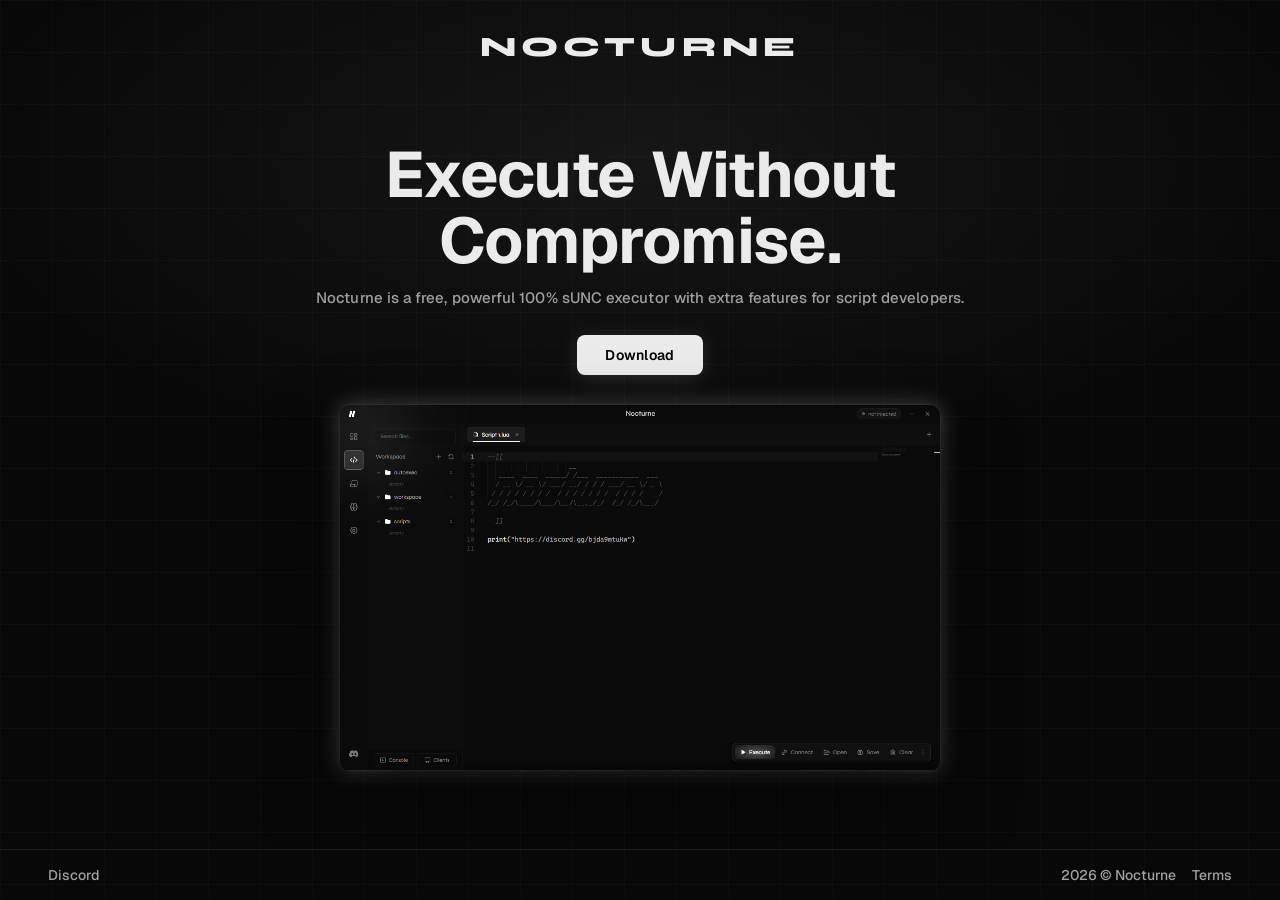
<file: index.html>
<!DOCTYPE html>
<html lang="en">
<head>
  <meta charset="UTF-8" />
  <meta name="viewport" content="width=device-width, initial-scale=1.0" />
  <title>Nocturne - Download</title>
  <link rel="preconnect" href="https://fonts.googleapis.com" />
  <link href="https://fonts.googleapis.com/css2?family=Geist:wght@300;400;500;600;700&family=Syne:wght@800&display=swap" rel="stylesheet" />
  <style>
    *, *::before, *::after {
      box-sizing: border-box;
      margin: 0;
      padding: 0;
    }

    :root {
      --bg: #080808;
      --border: #1c1c1c;
      --grey: rgb(117, 117, 117);
      --grey-glow: rgba(255, 255, 255, 0.13);
      --white: #ebebeb;
      --sub: #a0a0a0;
    }

    html, body {
      height: 100%;
      overflow: hidden;
    }

    body {
      background-color: var(--bg);
      background-image:
        radial-gradient(ellipse 55% 35% at 50% 18%, rgba(255, 255, 255, 0.06) 0%, transparent 100%),
        linear-gradient(rgba(255, 255, 255, 0.022) 1px, transparent 1px),
        linear-gradient(90deg, rgba(255, 255, 255, 0.022) 1px, transparent 1px);
      background-size: 100% 100%, 52px 52px, 52px 52px;
      color: var(--white);
      font-family: 'Geist', 'Inter', system-ui, sans-serif;
      display: flex;
      flex-direction: column;
      align-items: center;
      height: 100vh;
    }

    header {
      width: 100%;
      display: flex;
      justify-content: center;
      padding: 30px 0 0;
      flex-shrink: 0;
      animation: fade-up 0.55s ease both;
    }

    .logo {
      font-size: 28px;
      font-weight: 800;
      font-family: 'Syne', sans-serif;
      letter-spacing: 0.18em;
      text-transform: uppercase;
      color: var(--white);
    }

    main {
      flex: 1;
      display: flex;
      flex-direction: column;
      align-items: center;
      justify-content: center;
      text-align: center;
      padding: 0 24px;
      width: 100%;
      overflow: hidden;
    }

    h1 {
      font-size: clamp(36px, 5.2vw, 64px);
      font-weight: 700;
      line-height: 1.03;
      letter-spacing: -0.01em;
      margin-bottom: 14px;
      color: var(--white);
      animation: fade-up 0.6s 0.12s ease both;
    }

    h1 .accent {
      color: var(--white);
    }

    .desc {
      font-size: 15px;
      color: var(--sub);
      margin-bottom: 28px;
      font-weight: 500;
      letter-spacing: 0.005em;
      animation: fade-up 0.6s 0.22s ease both;
    }

    .ctas {
      display: flex;
      justify-content: center;
      margin-bottom: 30px;
      animation: fade-up 0.6s 0.32s ease both;
    }

    .btn-download {
      display: inline-flex;
      align-items: center;
      background: var(--white);
      color: #000000;
      text-decoration: none;
      font-family: inherit;
      font-weight: 600;
      font-size: 14px;
      padding: 11px 28px;
      border-radius: 8px;
      letter-spacing: 0.02em;
      box-shadow: 0 4px 22px var(--grey-glow);
      transition: background 0.2s, transform 0.15s;
    }

    .btn-download:hover {
      background: #636363;
      transform: translateY(-1px);
    }

    .editor-img {
      width: 100%;
      max-width: 600px;
      border-radius: 10px;
      overflow: hidden;
      box-shadow: 0 28px 70px rgba(0, 0, 0, 0.6), 0 0 0 1px rgba(255, 255, 255, 0.04), 0 0 22px rgba(255, 255, 255, 0.28);
      display: block;
      transition: transform 0.1s ease, box-shadow 0.1s ease;
      will-change: transform;
      animation: fade-in 0.7s 0.42s ease both;
    }

    .editor-img img {
      width: 100%;
      display: block;
    }

    footer {
      width: 100%;
      display: flex;
      justify-content: space-between;
      align-items: center;
      padding: 16px 48px;
      border-top: 1px solid var(--border);
      flex-shrink: 0;
      animation: fade-up 0.5s 0.55s ease both;
    }

    .foot-left {
      font-size: 14px;
      color: var(--sub);
      font-weight: 500;
    }

    .foot-right {
      display: flex;
      align-items: center;
      gap: 16px;
      font-size: 14px;
      color: var(--sub);
      font-weight: 500;
    }

    footer a {
      font-size: 14px;
      color: var(--sub);
      text-decoration: none;
      font-weight: 500;
      transition: color 0.2s;
    }

    footer a:hover {
      color: var(--white);
    }

    @keyframes fade-up {
      from { opacity: 0; transform: translateY(20px); }
      to   { opacity: 1; transform: translateY(0); }
    }

    @keyframes fade-in {
      from { opacity: 0; }
      to   { opacity: 1; }
    }
  </style>
</head>
<body>
  <header>
    <div class="logo">Nocturne</div>
  </header>

  <main>
    <h1>
      Execute Without<br />
      <span class="accent">Compromise.</span>
    </h1>

    <p class="desc">Nocturne is a free, powerful 100% sUNC executor with extra features for script developers.</p>

    <div class="ctas">
      <a class="btn-download" href="Files/Nocturne.exe">Download</a>
    </div>

    <div class="editor-img" id="editor">
      <img src="editor.png" alt="Nocturne executor UI" />
    </div>
  </main>

  <footer>
    <div class="foot-left">
      <a href="https://discord.gg/kuKGNdZrdA" target="_blank">Discord</a>
    </div>
    <div class="foot-right">
      <span>2026 &copy; Nocturne</span>
      <a href="terms.html">Terms</a>
    </div>
  </footer>

  <script>
    const editor = document.getElementById('editor');

    document.addEventListener('mousemove', function (e) {
      const rect = editor.getBoundingClientRect();
      const dx = (e.clientX - (rect.left + rect.width / 2)) / (window.innerWidth / 2);
      const dy = (e.clientY - (rect.top + rect.height / 2)) / (window.innerHeight / 2);

      const rotateX = dy * -5;
      const rotateY = dx * 5;
      editor.style.transform = 'perspective(900px) rotateX(' + rotateX + 'deg) rotateY(' + rotateY + 'deg) scale(1.012)';

      const dist = Math.min(Math.sqrt(dx * dx + dy * dy), 1);
      const glow = 12 + dist * 22;
      editor.style.boxShadow = '0 28px 70px rgba(0,0,0,0.6), 0 0 0 1px rgba(255,255,255,0.04), 0 0 ' + glow + 'px rgba(255,255,255,' + (0.28 + dist * 0.35) + ')';
    });
  </script>
</body>
</html>
</file>
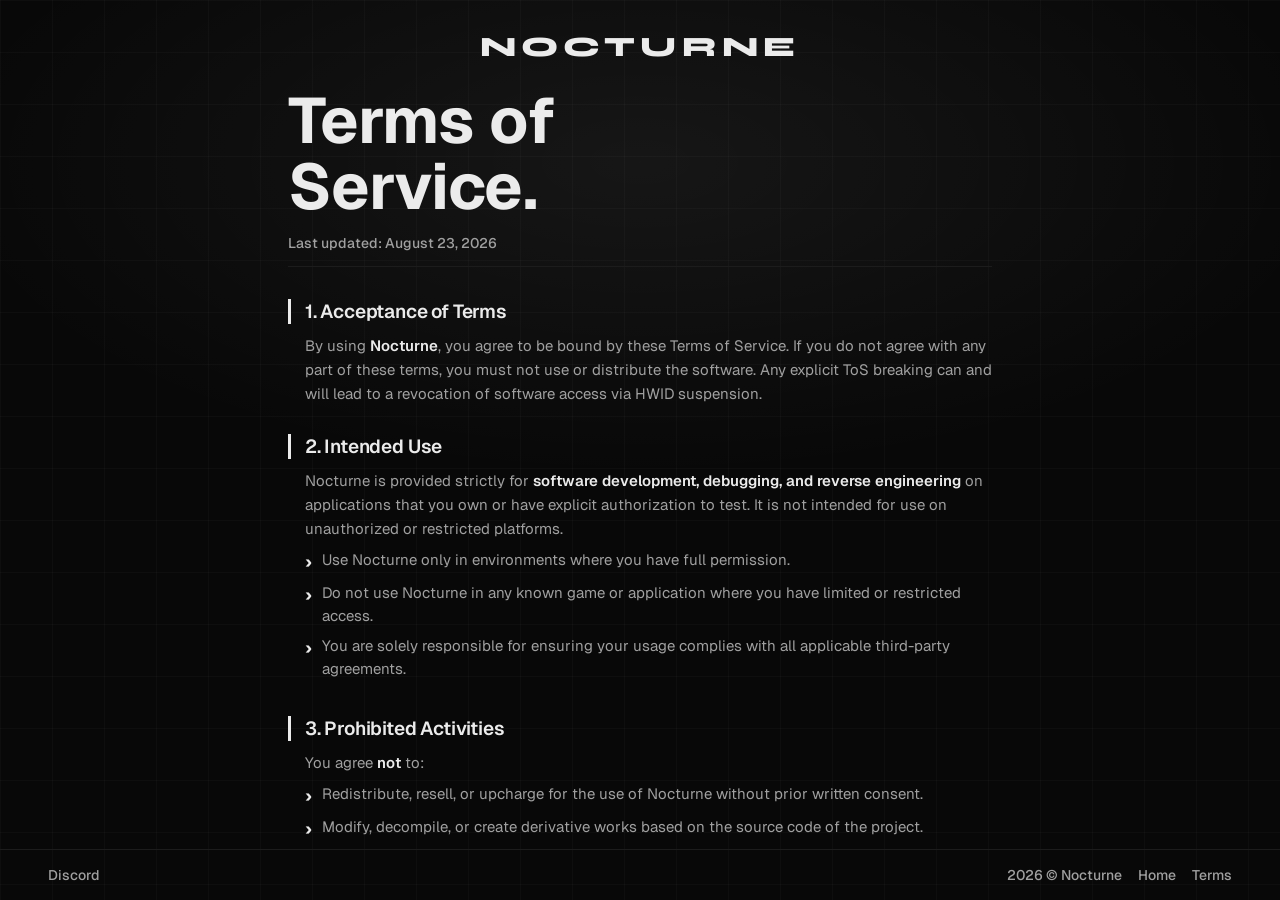
<file: terms.html>
<!DOCTYPE html>
<html lang="en">
<head>
  <meta charset="UTF-8" />
  <meta name="viewport" content="width=device-width, initial-scale=1.0" />
  <title>Nocturne - Terms</title>
  <link rel="preconnect" href="https://fonts.googleapis.com" />
  <link href="https://fonts.googleapis.com/css2?family=Geist:wght@300;400;500;600;700&family=Syne:wght@800&display=swap" rel="stylesheet" />
  <style>
    *, *::before, *::after {
      box-sizing: border-box;
      margin: 0;
      padding: 0;
    }

    :root {
      --bg: #080808;
      --border: #1c1c1c;
      --grey: rgb(117, 117, 117);
      --grey-glow: rgba(255, 255, 255, 0.13);
      --white: #ebebeb;
      --sub: #a0a0a0;
    }

    html, body {
      height: 100%;
      overflow: hidden;
    }

    body {
      background-color: var(--bg);
      background-image:
        radial-gradient(ellipse 55% 35% at 50% 18%, rgba(255, 255, 255, 0.06) 0%, transparent 100%),
        linear-gradient(rgba(255, 255, 255, 0.022) 1px, transparent 1px),
        linear-gradient(90deg, rgba(255, 255, 255, 0.022) 1px, transparent 1px);
      background-size: 100% 100%, 52px 52px, 52px 52px;
      color: var(--white);
      font-family: 'Geist', 'Inter', system-ui, sans-serif;
      display: flex;
      flex-direction: column;
      align-items: center;
      height: 100vh;
    }

    header {
      width: 100%;
      display: flex;
      justify-content: center;
      padding: 30px 0 0;
      flex-shrink: 0;
      animation: fade-up 0.55s ease both;
    }

    .logo {
      font-size: 28px;
      font-weight: 800;
      font-family: 'Syne', sans-serif;
      letter-spacing: 0.18em;
      text-transform: uppercase;
      color: var(--white);
    }

    main {
      flex: 1;
      display: flex;
      flex-direction: column;
      align-items: flex-start;
      justify-content: flex-start;
      text-align: left;
      padding: 24px 28px 16px;
      width: 100%;
      max-width: 760px;
      margin: 0 auto;
      overflow-y: auto;
      scrollbar-width: thin;
      scrollbar-color: #2a2a2a transparent;
    }

    main::-webkit-scrollbar {
      width: 6px;
    }
    main::-webkit-scrollbar-track {
      background: transparent;
    }
    main::-webkit-scrollbar-thumb {
      background: #2a2a2a;
      border-radius: 20px;
    }

    .terms-header-group {
      width: 100%;
      margin-bottom: 32px;
      display: flex;
      flex-direction: column;
      align-items: flex-start;
    }

    .terms-head {
      font-size: clamp(36px, 5.2vw, 64px);
      font-weight: 700;
      line-height: 1.03;
      letter-spacing: -0.01em;
      color: var(--white);
      text-align: left;
      margin-bottom: 14px;
      animation: fade-up 0.6s 0.12s ease both;
    }

    .terms-head .accent {
      color: var(--white);
    }

    .terms-updated {
      font-size: 14px;
      color: var(--sub);
      font-weight: 500;
      border-bottom: 1px solid var(--border);
      padding-bottom: 14px;
      width: 100%;
      animation: fade-up 0.6s 0.22s ease both;
    }

    .terms-content {
      width: 100%;
      display: flex;
      flex-direction: column;
      gap: 28px;
      margin-bottom: 12px;
    }

    .terms-block {
      animation: fade-up 0.6s ease both;
    }

    .terms-block:nth-child(1) { animation-delay: 0.32s; }
    .terms-block:nth-child(2) { animation-delay: 0.40s; }
    .terms-block:nth-child(3) { animation-delay: 0.48s; }
    .terms-block:nth-child(4) { animation-delay: 0.56s; }
    .terms-block:nth-child(5) { animation-delay: 0.64s; }
    .terms-block:nth-child(6) { animation-delay: 0.72s; }

    .terms-block h2 {
      font-size: 19px;
      font-weight: 600;
      color: var(--white);
      letter-spacing: -0.01em;
      margin-bottom: 10px;
      border-left: 3px solid var(--white);
      padding-left: 14px;
    }

    .terms-block p {
      font-size: 15px;
      color: var(--sub);
      line-height: 1.6;
      font-weight: 400;
      margin-left: 17px;
    }

    .terms-block ul {
      list-style: none;
      margin-top: 8px;
      margin-left: 17px;
    }

    .terms-block li {
      font-size: 15px;
      color: var(--sub);
      margin-bottom: 8px;
      display: flex;
      align-items: flex-start;
      gap: 10px;
      line-height: 1.5;
    }

    .terms-block li::before {
      content: "›";
      color: var(--white);
      font-weight: 700;
      font-size: 18px;
      line-height: 1.4;
    }

    .terms-block strong {
      color: var(--white);
      font-weight: 600;
    }

    footer {
      width: 100%;
      display: flex;
      justify-content: space-between;
      align-items: center;
      padding: 16px 48px;
      border-top: 1px solid var(--border);
      flex-shrink: 0;
      animation: fade-up 0.5s 0.55s ease both;
    }

    .foot-left {
      font-size: 14px;
      color: var(--sub);
      font-weight: 500;
    }

    .foot-right {
      display: flex;
      align-items: center;
      gap: 16px;
      font-size: 14px;
      color: var(--sub);
      font-weight: 500;
    }

    footer a {
      font-size: 14px;
      color: var(--sub);
      text-decoration: none;
      font-weight: 500;
      transition: color 0.2s;
    }

    footer a:hover {
      color: var(--white);
    }

    @keyframes fade-up {
      from { opacity: 0; transform: translateY(20px); }
      to   { opacity: 1; transform: translateY(0); }
    }

    @media (max-width: 600px) {
      main {
        padding: 18px 20px 10px;
      }
      footer {
        padding: 12px 20px;
      }
      .terms-head {
        font-size: 32px;
      }
      .foot-right {
        gap: 10px;
      }
    }
  </style>
</head>
<body>
  <header>
    <div class="logo">Nocturne</div>
  </header>

  <main>
    <div class="terms-header-group">
      <div class="terms-head">
        Terms of<br />
        <span class="accent">Service.</span>
      </div>
      <div class="terms-updated">Last updated: August 23, 2026</div>
    </div>

    <div class="terms-content">
      <div class="terms-block">
        <h2>1. Acceptance of Terms</h2>
        <p>By using <strong>Nocturne</strong>, you agree to be bound by these Terms of Service. If you do not agree with any part of these terms, you must not use or distribute the software. Any explicit ToS breaking can and will lead to a revocation of software access via HWID suspension.</p>
      </div>

      <div class="terms-block">
        <h2>2. Intended Use</h2>
        <p>Nocturne is provided strictly for <strong>software development, debugging, and reverse engineering</strong> on applications that you own or have explicit authorization to test. It is not intended for use on unauthorized or restricted platforms.</p>
        <ul>
          <li>Use Nocturne only in environments where you have full permission.</li>
          <li>Do not use Nocturne in any known game or application where you have limited or restricted access.</li>
          <li>You are solely responsible for ensuring your usage complies with all applicable third-party agreements.</li>
        </ul>
      </div>

      <div class="terms-block">
        <h2>3. Prohibited Activities</h2>
        <p>You agree <strong>not</strong> to:</p>
        <ul>
          <li>Redistribute, resell, or upcharge for the use of Nocturne without prior written consent.</li>
          <li>Modify, decompile, or create derivative works based on the source code of the project.</li>
          <li>Use Nocturne for any illegal, harmful, or malicious activity.</li>
        </ul>
      </div>

      <div class="terms-block">
        <h2>4. Free Usage Model</h2>
        <p>Nocturne is a <strong>free roblox tool</strong> with no keysystem or link monetization of any kind. We do not receive any form of payment or revenue from operating this project. We reserve the right to revoke a user's access to the program at any time due to broken ToS. We also reserve the right to introduce premium features in the future.</p>
      </div>

      <div class="terms-block">
        <h2>5. Changes to These Terms</h2>
        <p>We may update these Terms of Service whenever we find necessary. Material changes will be announced through our Discord server or within the software. Continued use of Nocturne after changes take effect constitutes acceptance of the revised terms.</p>
      </div>

      <div class="terms-block">
        <h2>6. Disclaimer of Warranty</h2>
        <p>Nocturne is provided "as is" without any warranty, expressed or implied. We do not guarantee that the software will be undetectable, error-free, or compatible with all systems. You assume full responsibility for any risks associated with its use.</p>
      </div>
    </div>
  </main>

  <footer>
    <div class="foot-left">
      <a href="https://discord.gg/kuKGNdZrdA" target="_blank">Discord</a>
    </div>
    <div class="foot-right">
      <span>2026 &copy; Nocturne</span>
      <a href="index.html">Home</a>
      <a href="terms.html">Terms</a>
    </div>
  </footer>
</body>
</html>
</file>
